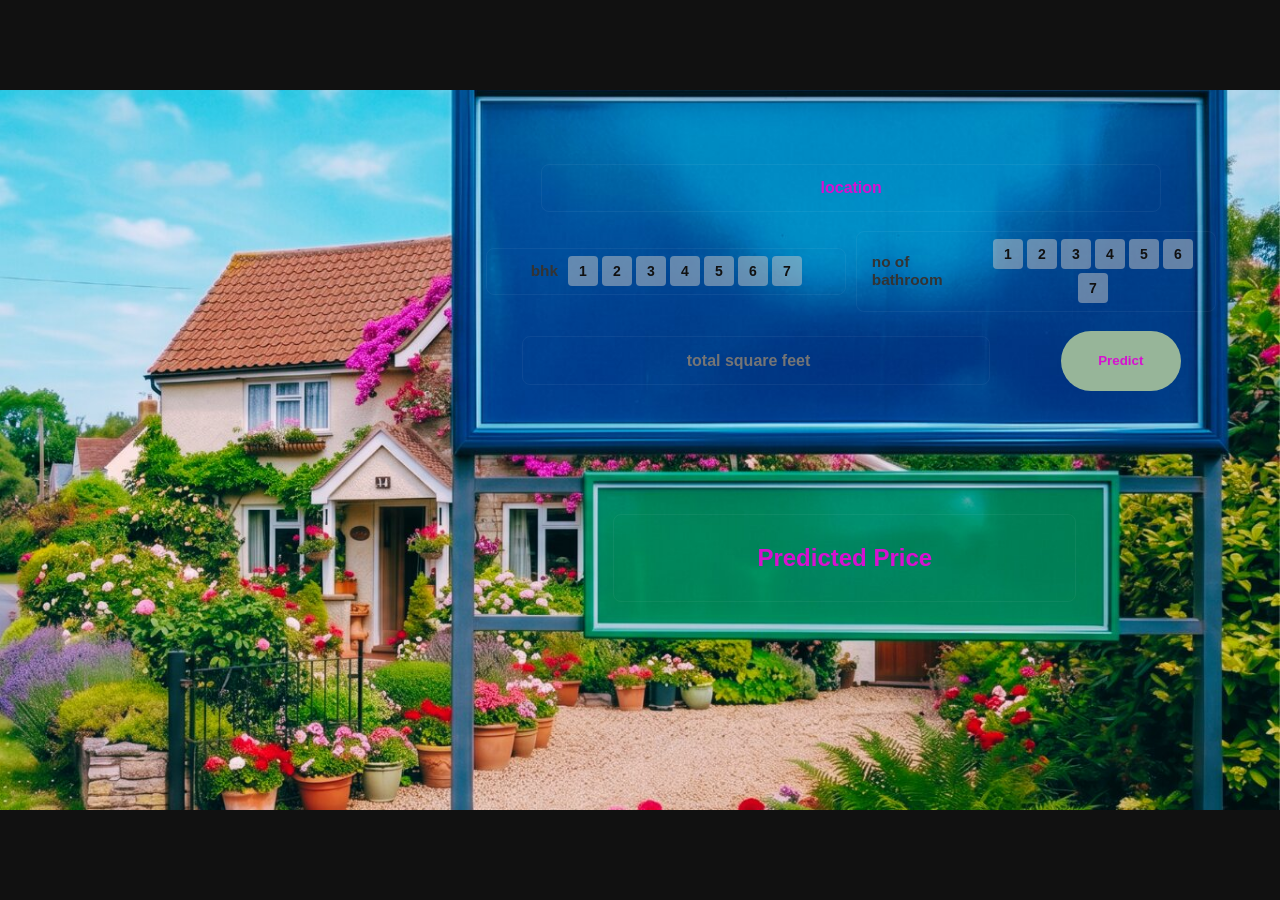
<file: ML_project1/index.html>
<!DOCTYPE html>
<html lang="en">
<head>
    <meta charset="UTF-8">
    <meta name="viewport" content="width=device-width, initial-scale=1.0">
    <title>House Price Predictor</title>
    <link rel="stylesheet" href="style.css">
</head>
<body>

<div class="background-container">
    <div class="blue-board">
        <select id="location" class="glass-panel location-select">
            <option value="" disabled selected>location</option>
            </select>

        <div class="middle-row">
            <div class="glass-panel toggle-container">
                <span class="toggle-label">bhk</span>
                <div class="radio-group" id="bhk-group">
                    <input type="radio" name="bhk" id="bhk1" value="1"><label for="bhk1">1</label>
                    <input type="radio" name="bhk" id="bhk2" value="2"><label for="bhk2">2</label>
                    <input type="radio" name="bhk" id="bhk3" value="3"><label for="bhk3">3</label>
                    <input type="radio" name="bhk" id="bhk4" value="4"><label for="bhk4">4</label>
                    <input type="radio" name="bhk" id="bhk5" value="5"><label for="bhk5">5</label>
                    <input type="radio" name="bhk" id="bhk6" value="6"><label for="bhk6">6</label>
                    <input type="radio" name="bhk" id="bhk7" value="7"><label for="bhk7">7</label>
                </div>
            </div>

            <div class="glass-panel toggle-container">
                <span class="toggle-label">no of bathroom</span>
                <div class="radio-group" id="bath-group">
                    <input type="radio" name="bath" id="bath1" value="1"><label for="bath1">1</label>
                    <input type="radio" name="bath" id="bath2" value="2"><label for="bath2">2</label>
                    <input type="radio" name="bath" id="bath3" value="3"><label for="bath3">3</label>
                    <input type="radio" name="bath" id="bath4" value="4"><label for="bath4">4</label>
                    <input type="radio" name="bath" id="bath5" value="5"><label for="bath5">5</label>
                    <input type="radio" name="bath" id="bath6" value="6"><label for="bath6">6</label>
                    <input type="radio" name="bath" id="bath7" value="7"><label for="bath7">7</label>
                </div>
            </div>
        </div>

        <div class="bottom-row">
            <input type="number" id="sqft" class="glass-panel sqft-input" placeholder="total square feet">
            <button id="predict-btn" class="glass-panel oval-btn">Predict</button>
        </div>
    </div>

    <div class="green-board">
        <div id="predicted-price" class="glass-panel result-display">Predicted Price</div>
    </div>
</div>

<script src="script.js"></script>
</body>
</html>
</file>
<file: ML_project1/style.css>
body, html {
    margin: 0;
    padding: 0;
    height: 100%;
    font-family: Arial, sans-serif;
    background-color: #111; /* Dark background for letterboxing effect */
    display: flex;
    justify-content: center;
    align-items: center;
}

/* 1. Aspect Ratio Lock for Perfect Desktop Alignment */
.background-container {
    position: relative;
    background-image: url('Untitled design.jpg');
    background-size: 100% 100%; /* Stretches exactly to the locked container */
    background-repeat: no-repeat;
    width: 100vw;
    height: 100vh;
    overflow: hidden;
}

/* Keeps the container strictly at 16:9 ratio */
@media (min-aspect-ratio: 16/9) {
    .background-container {
        width: calc(100vh * (16 / 9));
        height: 100vh;
    }
}
@media (max-aspect-ratio: 16/9) {
    .background-container {
        width: 100vw;
        height: calc(100vw * (9 / 16));
    }
}

/* Shared Glassmorphism styles */
.glass-panel {
    background: rgba(100, 100, 100, 0); 
     
    border: 1px solid rgba(255, 255, 255, 0.05);
    border-radius: 8px;
    color: #d711d0;
    font-weight: bold;
}

/* --- Blue Board Overlay --- */
.blue-board {
    position: absolute;
    top: 4%;
    left: 36%;
    width: 61%;
    height: 44%;
    display: flex;
    flex-direction: column;
    justify-content: space-evenly;
    padding: 2%;
    box-sizing: border-box;
}

.location-select {
    width: 85%;
    margin: 0 auto;
    padding: 2%;
    font-size: clamp(12px, 1.5vw, 16px);
    appearance: none;
    text-align: center;
    outline: none;
}

.middle-row {
    display: flex;
    justify-content: space-around;
    align-items: center;
    width: 100%;
    gap: 10px;
}

.toggle-container {
    display: flex;
    align-items: center;
    padding: 1% 2%;
    flex: 1;
    justify-content: center;
}

.toggle-label {
    margin-right: 10px;
    color: #333;
    font-size: clamp(10px, 1.2vw, 16px);
}

.radio-group {
    display: flex;
    gap: 4px;
    flex-wrap: wrap;
    justify-content: center;
}

.radio-group input[type="radio"] { display: none; }

.radio-group label {
    display: inline-flex;
    align-items: center;
    justify-content: center;
    width: clamp(20px, 2.5vw, 30px);
    height: clamp(20px, 2.5vw, 30px);
    background: rgba(200, 200, 200, 0.5);
    border-radius: 4px;
    cursor: pointer;
    transition: 0.3s;
    color: #111;
    font-size: clamp(10px, 1.2vw, 14px);
}

.radio-group input[type="radio"]:checked + label {
    background-color: #fff;
    box-shadow: 0 0 5px #0ff, 0 0 15px #0ff, 0 0 20px #0ff; 
    color: #000;
    border: 1px solid #0ff;
}

.bottom-row {
    display: flex;
    justify-content: space-around;
    align-items: center;
    width: 100%;
}

.sqft-input {
    width: 60%;
    padding: 2%;
    font-size: clamp(12px, 1.5vw, 16px);
    text-align: center;
    outline: none;
}

.oval-btn {
    width: 25%;
    max-width: 120px;
    height: clamp(40px, 6vw, 60px);
    border-radius: 50px;
    cursor: pointer;
    border: none;
    transition: transform 0.2s;
    background-color: #97b599;
}

.oval-btn:hover {
    transform: scale(1.05);
    background: rgba(16, 230, 88, 0.6);
}

/* --- Green Board Overlay --- */
.green-board {
    position: absolute;
    top: 55%;
    left: 46%;
    width: 40%;
    height: 20%;
    display: flex;
    align-items: center;
    justify-content: center;
}

.result-display {
    width: 90%;
    height: 60%;
    display: flex;
    align-items: center;
    justify-content: center;
    font-size: clamp(14px, 2vw, 24px);
    text-align: center;
}

/* 2. Mobile Responsive Layout (Transforms to Stacked UI) */
@media (max-width: 850px), (max-height: 500px) {
    .background-container {
        width: 100vw;
        height: 100vh;
        background-size: cover;
        display: flex;
        flex-direction: column;
        justify-content: center;
        align-items: center;
        padding: 20px;
        box-sizing: border-box;
        overflow-y: auto;
    }

    /* Detach from background boards and create standalone frosted panels */
    .blue-board, .green-board {
        position: relative;
        top: auto; left: auto;
        width: 100%;
        max-width: 450px;
        height: auto;
        margin: 10px 0;
        background: rgba(77, 195, 17, 0.7); /* Blue glass tint */
        backdrop-filter: blur(12px);
        border-radius: 15px;
        padding: 25px 15px;
    }
    
    .blue-board * { color: #fff; } /* White text for contrast on mobile */
    .blue-board .glass-panel { background: rgba(39, 187, 22, 0.2); border: none;}

    .green-board {
        background: rgba(10, 80, 40, 0.7); /* Green glass tint */
        padding: 20px 15px;
    }
    .green-board .result-display {
        color: #fff !important; 
        font-size: 22px;
    }

    .middle-row, .bottom-row {
        flex-direction: column;
        gap: 20px;
        margin-top: 20px;
    }

    .toggle-container {
        flex-direction: column;
        width: 100%;
    }

    .toggle-label { margin-bottom: 10px; font-size: 16px; }
    
    .radio-group label {
        width: 35px; height: 35px; font-size: 16px;
    }

    .sqft-input { width: 100%; box-sizing: border-box; padding: 15px; }
    .sqft-input::placeholder { color: #ccc; }

    .oval-btn {
        width: 100%;
        max-width: 100%;
        border-radius: 8px;
        height: 50px;
        background: #0ff; /* Make button pop on mobile */
    }
}
</file>
